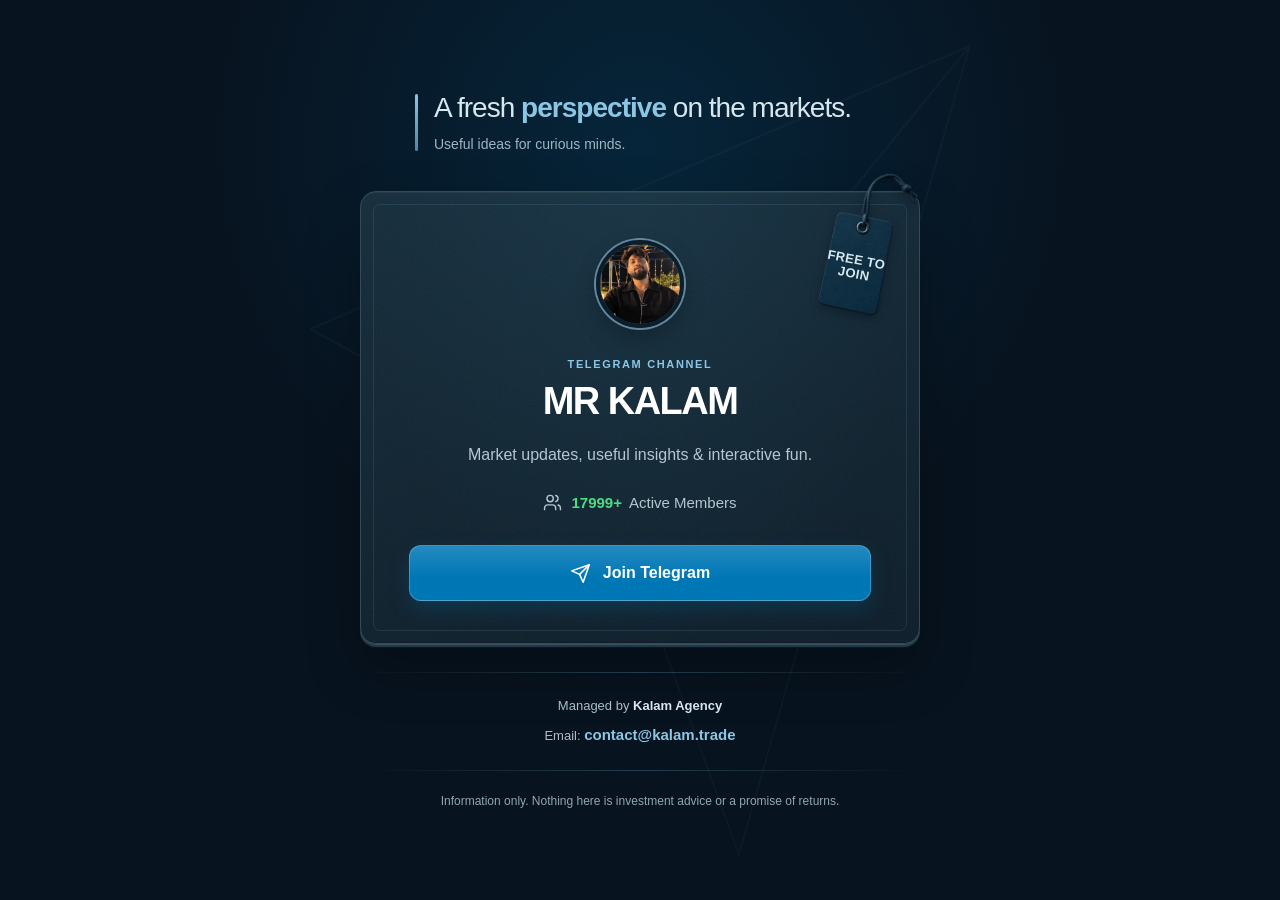
<file: index.html>
<!doctype html>
<html lang="en">
  <head>
    <meta charset="utf-8">
    <meta name="viewport" content="width=device-width, initial-scale=1">
    <meta name="theme-color" content="#07131f">
    <meta name="description" content="Market updates, useful insights &amp; interactive fun.">
    <title>MR KALAM | Telegram channel</title>
    <link rel="stylesheet" href="./style.css">

    <!-- META PIXEL BASE CODE START: replace the ID here if the dataset changes. -->
  <script>
    !function(f,b,e,v,n,t,s)
    {if(f.fbq)return;n=f.fbq=function(){n.callMethod?
    n.callMethod.apply(n,arguments):n.queue.push(arguments)};
    if(!f._fbq)f._fbq=n;n.push=n;n.loaded=!0;n.version='2.0';
    n.queue=[];t=b.createElement(e);t.async=!0;
    t.src=v;s=b.getElementsByTagName(e)[0];
    s.parentNode.insertBefore(t,s)}(window, document,'script',
    'https://connect.facebook.net/en_US/fbevents.js');
    fbq('init', '1411019554494516');
    fbq('track', 'PageView');
  </script>
    <!-- META PIXEL BASE CODE END -->

    <script src="./config.js" defer></script>
    <script src="./script.js" defer></script>
  </head>
  <body>
    <noscript>
      <img height="1" width="1" alt="" style="display:none"
        src="https://www.facebook.com/tr?id=1411019554494516&amp;ev=PageView&amp;noscript=1">
    </noscript>

    <div class="page-shell">
      <main class="main-content">
        <div class="content-group">
          <div class="telegram-backdrop" aria-hidden="true">
            <svg viewBox="1.5 1.5 21 21" preserveAspectRatio="none" fill="none" stroke="currentColor" stroke-width="0.06" stroke-linecap="round" stroke-linejoin="round" focusable="false">
              <path d="m22 2-7 20-4-9-9-4 20-7Z"></path>
              <path d="M22 2 11 13"></path>
            </svg>
          </div>
          <header class="page-intro">
            <div class="page-intro-copy">
              <h1>A fresh <span>perspective</span> on the markets.</h1>
              <p>Useful ideas for curious minds.</p>
            </div>
          </header>
          <section class="join-card" aria-labelledby="join-title">
            <span class="corner-tag">
              <img class="tag-art" src="./assets/hanging-tag-blank.webp" width="320" height="320" alt="" decoding="async" fetchpriority="low">
              <span class="tag-copy"><span>Free to</span><span>join</span></span>
            </span>
            <div class="join-avatar" id="join-avatar" aria-hidden="true">M</div>
            <p class="join-kicker">TELEGRAM CHANNEL</p>
            <h2 id="join-title">MR KALAM</h2>
            <p class="description" id="channel-description">Market updates, useful insights &amp; interactive fun.</p>
            <p class="member-count">
              <svg viewBox="0 0 24 24" fill="none" stroke="currentColor" stroke-width="1.8" stroke-linecap="round" stroke-linejoin="round" aria-hidden="true" focusable="false">
                <path d="M16 21v-2a4 4 0 0 0-4-4H6a4 4 0 0 0-4 4v2"></path>
                <circle cx="9" cy="7" r="4"></circle>
                <path d="M22 21v-2a4 4 0 0 0-3-3.87"></path>
                <path d="M16 3.13a4 4 0 0 1 0 7.75"></path>
              </svg>
              <strong id="active-users">17999+</strong> Active Members
            </p>
            <a class="primary-cta" id="telegram-link" href="https://t.me/+XA1346Y6XPAzZTBl">
              <svg viewBox="0 0 24 24" fill="none" stroke="currentColor" stroke-width="1.8" stroke-linecap="round" stroke-linejoin="round" aria-hidden="true" focusable="false">
                <path d="m22 2-7 20-4-9-9-4 20-7Z"></path>
                <path d="M22 2 11 13"></path>
              </svg>
              <span>Join Telegram</span>
            </a>
          </section>

          <section class="advertising-contact" id="advertising-contact" aria-label="Advertising contact" hidden>
            <p class="advertising-credit">Managed by <strong id="advertising-manager"></strong></p>
            <p class="advertising-email">Email: <strong id="advertising-email"></strong></p>
          </section>

          <section class="disclaimer" aria-label="Disclaimer">
            <p>Information only. Nothing here is investment advice or a promise of returns.</p>
          </section>
        </div>
      </main>
    </div>
  </body>
</html>
</file>
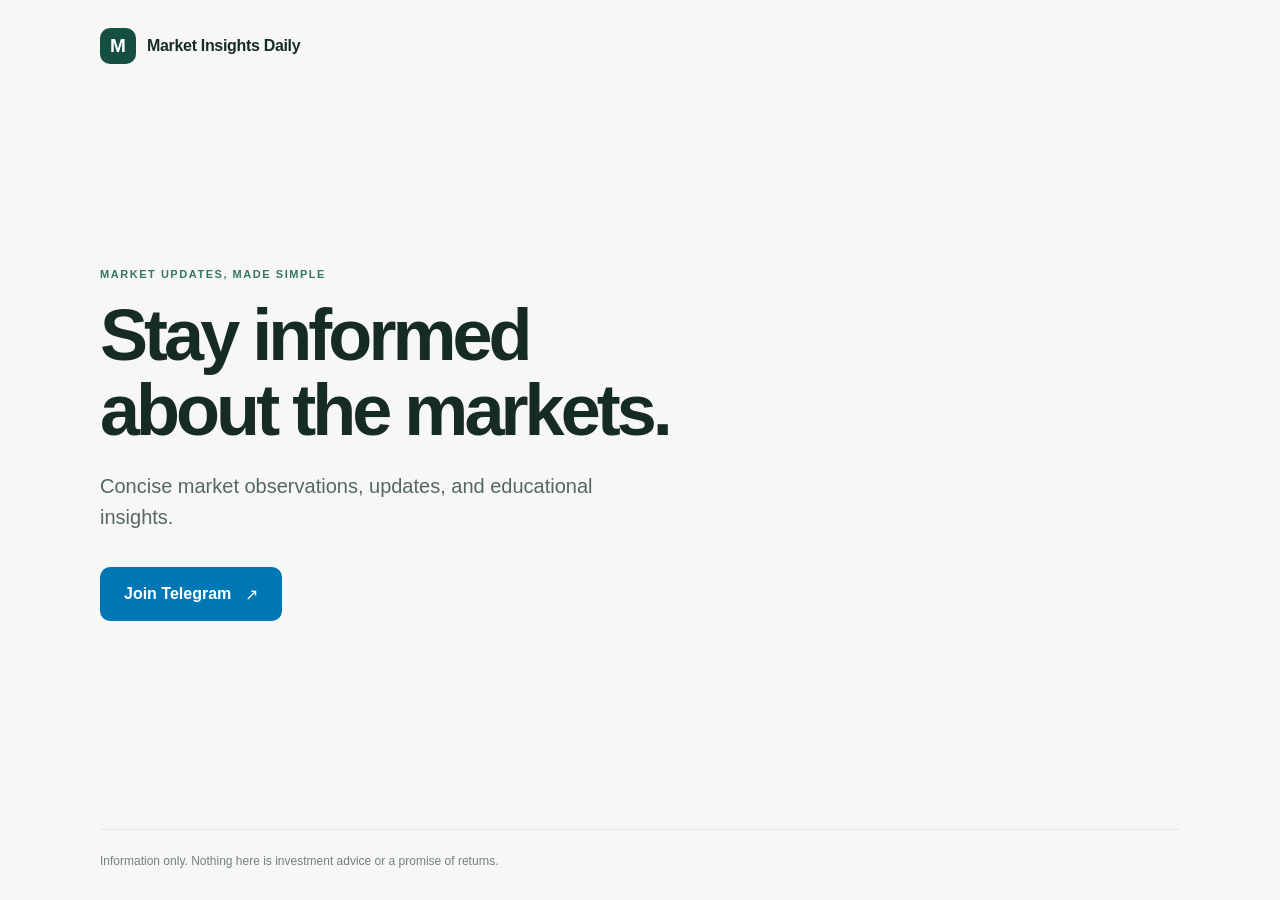
<file: telegram-landing-page/index.html>
<!doctype html>
<html lang="en">
  <head>
    <meta charset="utf-8">
    <meta name="viewport" content="width=device-width, initial-scale=1">
    <meta name="theme-color" content="#f7f8f6">
    <meta name="description" content="Concise market observations, updates, and educational insights.">
    <title>Market Insights Daily | Telegram channel</title>
    <link rel="stylesheet" href="./style.css">

    <!-- META PIXEL BASE CODE START: replace the ID here if the dataset changes. -->
    <script>
      !function(f,b,e,v,n,t,s)
      {if(f.fbq)return;n=f.fbq=function(){n.callMethod?
      n.callMethod.apply(n,arguments):n.queue.push(arguments)};
      if(!f._fbq)f._fbq=n;n.push=n;n.loaded=!0;n.version='2.0';
      n.queue=[];t=b.createElement(e);t.async=!0;
      t.src=v;s=b.getElementsByTagName(e)[0];
      s.parentNode.insertBefore(t,s)}(window, document,'script',
      'https://connect.facebook.net/en_US/fbevents.js');
      fbq('init', '1411019554494516');
      fbq('track', 'PageView');
    </script>
    <!-- META PIXEL BASE CODE END -->
    <script src="./script.js" defer></script>
  </head>
  <body>
    <noscript>
      <img height="1" width="1" alt="" style="display:none"
        src="https://www.facebook.com/tr?id=1411019554494516&amp;ev=PageView&amp;noscript=1">
    </noscript>

    <div class="page-shell">
      <header class="site-header" aria-label="Brand">
        <span class="brand-mark" aria-hidden="true">M</span>
        <span class="brand-name">Market Insights Daily</span>
      </header>

      <main class="main-content">
        <section class="intro" aria-labelledby="page-title">
          <p class="eyebrow">MARKET UPDATES, MADE SIMPLE</p>
          <h1 id="page-title">Stay informed about the markets.</h1>
          <p class="description">Concise market observations, updates, and educational insights.</p>

          <a class="primary-cta" id="telegram-link" href="https://t.me/+S7HCZQ1QFbliZDJl">
            Join Telegram <span aria-hidden="true">↗</span>
          </a>
        </section>
      </main>

      <footer class="site-footer">
        <p>Information only. Nothing here is investment advice or a promise of returns.</p>
      </footer>
    </div>
  </body>
</html>
</file>
<file: style.css>
:root {
  color-scheme: dark;
  font-family: Inter, ui-sans-serif, -apple-system, BlinkMacSystemFont, "Segoe UI", sans-serif;
  color: #fff;
  background: #07131f;
  font-synthesis: none;
  text-rendering: optimizeLegibility;
  -webkit-font-smoothing: antialiased;
}

* { box-sizing: border-box; }

body {
  margin: 0;
  isolation: isolate;
  background:
    radial-gradient(circle at 50% 16%, rgba(0, 119, 181, 0.18), transparent 45%),
    #07131f;
}

.telegram-backdrop {
  --telegram-outline-opacity: 0.035;
  position: absolute;
  z-index: -1;
  inset: -64px -66px;
  color: #8bc7e5;
  pointer-events: none;
}
.telegram-backdrop svg {
  display: block;
  width: 100%;
  height: 100%;
  opacity: var(--telegram-outline-opacity);
}

.page-shell {
  position: relative;
  z-index: 1;
  width: min(100% - 36px, 560px);
  min-height: 100svh;
  margin: 0 auto;
  display: flex;
  flex-direction: column;
}

.main-content {
  flex: 1;
  display: flex;
  flex-direction: column;
  align-items: center;
  justify-content: center;
  padding: 48px 0;
}

.content-group {
  position: relative;
  isolation: isolate;
  display: flex;
  flex-direction: column;
  align-items: center;
  width: 100%;
}

.page-intro {
  display: flex;
  align-items: stretch;
  gap: 16px;
  width: 100%;
  max-width: 450px;
  margin-bottom: 36px;
  text-align: left;
}
.page-intro::before {
  flex: 0 0 3px;
  margin: 4px 0;
  border-radius: 2px;
  background: linear-gradient(180deg, #8bc7e5, #5086a0);
  content: "";
}
.page-intro-copy { min-width: 0; }
.page-intro h1 {
  min-width: 0;
  margin: 0;
  color: #d7e7ef;
  font-size: clamp(22px, 4vw, 28px);
  font-weight: 500;
  line-height: 1.3;
  letter-spacing: -0.035em;
  text-wrap: balance;
}
.page-intro h1 span { color: #8bc7e5; font-weight: 600; }
.page-intro p {
  margin: 8px 0 0;
  color: #9fb5c2;
  font-size: 14px;
  line-height: 1.5;
}

.join-card {
  position: relative;
  isolation: isolate;
  overflow: visible;
  display: flex;
  flex-direction: column;
  align-items: center;
  width: 100%;
  margin-bottom: 28px;
  padding: 48px 48px 42px;
  border: 1px solid #354b5a;
  border-radius: 16px;
  background: linear-gradient(165deg, #152c3b, #102330 55%, #0d1d29);
  color: #fff;
  text-align: center;
  box-shadow:
    inset 0 1px 0 rgba(255, 255, 255, 0.06),
    inset 0 -1px 0 rgba(0, 0, 0, 0.2),
    0 1px 0 #3a5060,
    0 3px 0 #203746,
    0 4px 0 #0b1822,
    0 24px 54px rgba(0, 0, 0, 0.28);
}

.join-card::before {
  position: absolute;
  z-index: -1;
  inset: 0;
  border-radius: inherit;
  background-image:
    url("data:image/svg+xml,%3Csvg xmlns='http://www.w3.org/2000/svg' width='160' height='160'%3E%3Cfilter id='grain'%3E%3CfeTurbulence type='fractalNoise' baseFrequency='.85' numOctaves='3' stitchTiles='stitch'/%3E%3C/filter%3E%3Crect width='100%25' height='100%25' opacity='.055' filter='url(%23grain)'/%3E%3C/svg%3E"),
    radial-gradient(ellipse at 50% 0, rgba(43, 98, 125, 0.16), transparent 72%);
  background-size: 160px 160px, 100% 100%;
  background-repeat: repeat, no-repeat;
  content: "";
  pointer-events: none;
}

.join-card::after {
  position: absolute;
  z-index: -1;
  inset: 12px;
  border: 1px solid rgba(139, 199, 229, 0.12);
  border-radius: 7px;
  content: "";
  pointer-events: none;
}

.corner-tag {
  position: absolute;
  top: -22px;
  right: -12px;
  z-index: 1;
  display: block;
  width: clamp(112px, 36vw, 148px);
  aspect-ratio: 1;
  pointer-events: none;
}

.tag-art {
  position: relative;
  z-index: 2;
  display: block;
  width: 100%;
  height: auto;
  filter: drop-shadow(0 4px 5px rgba(0, 0, 0, 0.28));
}
.tag-copy {
  position: absolute;
  z-index: 4;
  left: 48.5%;
  top: 65.5%;
  width: 52%;
  display: flex;
  flex-direction: column;
  transform: translate(-50%, -50%) rotate(11deg);
  color: #d7e7ef;
  font-size: clamp(10px, 3.1vw, 13px);
  font-weight: 700;
  line-height: 1.08;
  letter-spacing: 0.025em;
  text-align: center;
  text-transform: uppercase;
}

.join-avatar {
  width: 88px;
  height: 88px;
  display: grid;
  place-items: center;
  overflow: hidden;
  border: 4px solid #0d1d29;
  border-radius: 50%;
  background: linear-gradient(145deg, #176b81, #0077b5);
  color: #fff;
  font-size: 34px;
  font-weight: 700;
  letter-spacing: -0.06em;
  box-shadow: 0 0 0 2px #6288a0, 0 10px 22px rgba(0, 0, 0, 0.25);
}

.join-avatar img { width: 100%; height: 100%; display: block; object-fit: cover; }

.join-kicker {
  margin: 30px 0 10px;
  color: #8bc7e5;
  font-size: 11px;
  font-weight: 700;
  letter-spacing: 0.15em;
}

.join-card h2 {
  margin: 0;
  font-size: clamp(30px, 5vw, 38px);
  line-height: 1.15;
  letter-spacing: -0.04em;
}

.description {
  max-width: 370px;
  margin: 18px 0 0;
  color: #b5c6d1;
  font-size: 16px;
  line-height: 1.6;
}

.member-count {
  display: flex;
  align-items: center;
  justify-content: center;
  gap: 7px;
  margin: 25px 0 0;
  color: #b5c6d1;
  font-size: 15px;
  line-height: 1.4;
}

.member-count svg { width: 19px; height: 19px; margin-right: 2px; flex: none; }
.member-count strong { color: #4ade80; font-weight: 700; }
.rolling-count { --count-roll-duration: 3.25s; display: inline-flex; align-items: center; font-variant-numeric: tabular-nums; }
.rolling-digit { height: 1em; overflow: hidden; line-height: 1; text-align: center; }
.rolling-digit-track { display: block; transform: translateY(-10em); animation: roll-digit var(--count-roll-duration) cubic-bezier(0.18, 0.72, 0.25, 1) both; }
.rolling-digit-track span { display: block; height: 1em; line-height: 1; }

.visually-hidden {
  position: absolute;
  width: 1px;
  height: 1px;
  padding: 0;
  overflow: hidden;
  clip: rect(0, 0, 0, 0);
  white-space: nowrap;
  border: 0;
}

@keyframes roll-digit {
  from { transform: translateY(0); }
  to { transform: translateY(-10em); }
}

.primary-cta {
  --cta-ripple-duration: 1.6s;
  position: relative;
  isolation: isolate;
  overflow: hidden;
  display: inline-flex;
  align-items: center;
  justify-content: center;
  gap: 12px;
  width: 100%;
  min-height: 56px;
  margin-top: 32px;
  padding: 0 26px;
  border: 1px solid rgba(255, 255, 255, 0.22);
  border-radius: 12px;
  background: #0077b5;
  background-image: linear-gradient(180deg, rgba(255, 255, 255, 0.14), transparent 58%);
  color: #fff;
  font-size: 16px;
  font-weight: 700;
  text-decoration: none;
  box-shadow: 0 8px 20px rgba(0, 119, 181, 0.22);
  transition: background-color 150ms ease, box-shadow 150ms ease, transform 150ms ease;
}

.primary-cta::before {
  position: absolute;
  top: 50%;
  left: 50%;
  z-index: -1;
  width: 100px;
  height: 100px;
  border: 1px solid rgba(255, 255, 255, 0.22);
  border-radius: 50%;
  box-shadow: 0 0 0 10px rgba(255, 255, 255, 0.04);
  content: "";
  opacity: 0;
  pointer-events: none;
  transform: translate(-50%, -50%) scale(0.2);
  animation: cta-ripple var(--cta-ripple-duration) ease-out infinite;
}

.primary-cta svg { width: 21px; height: 21px; flex: none; }

.primary-cta:hover {
  background: #00699f;
  box-shadow: 0 10px 24px rgba(0, 119, 181, 0.28);
  transform: translateY(-2px);
}
.primary-cta:active { transform: translateY(0); }
.primary-cta:focus-visible { outline: 3px solid #d8ae64; outline-offset: 4px; }
.primary-cta:hover::before,
.primary-cta:focus-visible::before { animation: none; opacity: 0; }

@keyframes cta-ripple {
  0%, 12% { opacity: 0; transform: translate(-50%, -50%) scale(0.2); }
  22% { opacity: 0.7; }
  70%, 100% { opacity: 0; transform: translate(-50%, -50%) scale(3.5); }
}

.advertising-contact {
  width: 100%;
  display: flex;
  flex-direction: column;
  align-items: center;
  gap: 8px;
  padding: 24px 4px;
  text-align: center;
}

.advertising-contact[hidden] { display: none; }
.advertising-contact p { margin: 0; color: #aabdc9; font-size: 13px; line-height: 1.5; }
.advertising-email { min-width: 0; max-width: 100%; }
.advertising-email strong { color: #8bc7e5; font-size: 15px; font-weight: 600; overflow-wrap: anywhere; }
.advertising-credit strong { color: #d7e7ef; font-weight: 600; }

.disclaimer {
  width: 100%;
  padding: 22px 4px 0;
  text-align: center;
}
.advertising-contact,
.disclaimer { position: relative; }
.advertising-contact::before,
.disclaimer::before {
  position: absolute;
  top: 0;
  left: 0;
  width: 100%;
  height: 1px;
  background: linear-gradient(90deg, transparent, rgba(139, 199, 229, 0.24), transparent);
  content: "";
}
.disclaimer p { margin: 0; color: #91a6b4; font-size: 12px; line-height: 1.5; }

@media (max-width: 600px) {
  .main-content { padding: 32px 0; }
  .telegram-backdrop { inset: -52px -18px; }
  .join-card { padding: 38px 24px 34px; border-radius: 14px; }
  .join-card::after { inset: 10px; border-radius: 6px; }
}

@media (prefers-reduced-motion: reduce) {
  .rolling-digit-track { animation: none; }
  .primary-cta { transition: none; }
  .primary-cta::before { animation: none; opacity: 0; }
  .primary-cta:hover { transform: none; }
}
</file>
<file: telegram-landing-page/style.css>
:root {
  color-scheme: light;
  font-family: Arial, Helvetica, sans-serif;
  color: #172b26;
  background: #f7f8f6;
  font-synthesis: none;
  text-rendering: optimizeLegibility;
  -webkit-font-smoothing: antialiased;
}

* { box-sizing: border-box; }

body { margin: 0; }

.page-shell {
  width: min(100% - 40px, 1080px);
  min-height: 100svh;
  margin: 0 auto;
  display: flex;
  flex-direction: column;
}

.site-header {
  display: flex;
  align-items: center;
  gap: 11px;
  padding: 28px 0;
}

.brand-mark {
  width: 36px;
  height: 36px;
  display: grid;
  place-items: center;
  border-radius: 10px;
  background: #154f41;
  color: #fff;
  font-size: 19px;
  font-weight: 700;
}

.brand-name { font-size: 16px; font-weight: 700; letter-spacing: -0.02em; }

.main-content { flex: 1; display: flex; align-items: center; }

.intro { max-width: 640px; padding: 32px 0 64px; }

.eyebrow {
  margin: 0 0 18px;
  color: #347661;
  font-size: 11px;
  font-weight: 700;
  letter-spacing: 0.14em;
}

h1 {
  max-width: 570px;
  margin: 0;
  font-size: clamp(42px, 8vw, 72px);
  line-height: 1.04;
  letter-spacing: -0.055em;
}

.description {
  max-width: 530px;
  margin: 24px 0 0;
  color: #546760;
  font-size: clamp(17px, 2vw, 20px);
  line-height: 1.55;
}

.primary-cta {
  display: inline-flex;
  align-items: center;
  justify-content: center;
  gap: 14px;
  min-height: 54px;
  margin-top: 34px;
  padding: 0 24px;
  border-radius: 10px;
  background: #0077b5;
  color: #fff;
  font-size: 16px;
  font-weight: 700;
  text-decoration: none;
  transition: background-color 150ms ease;
}

.primary-cta:hover { background: #00699f; }
.primary-cta:focus-visible { outline: 3px solid #d8ae64; outline-offset: 4px; }

.site-footer { padding: 22px 0 30px; border-top: 1px solid #e2e8e3; }
.site-footer p { max-width: 650px; margin: 0; color: #728079; font-size: 12px; line-height: 1.5; }

@media (max-width: 600px) {
  .page-shell { width: min(100% - 36px, 480px); }
  .site-header { padding: 20px 0; }
  .main-content { align-items: flex-start; }
  .intro { padding: 52px 0 80px; }
  .description { margin-top: 22px; }
  .primary-cta { width: 100%; margin-top: 30px; }
}
</file>
